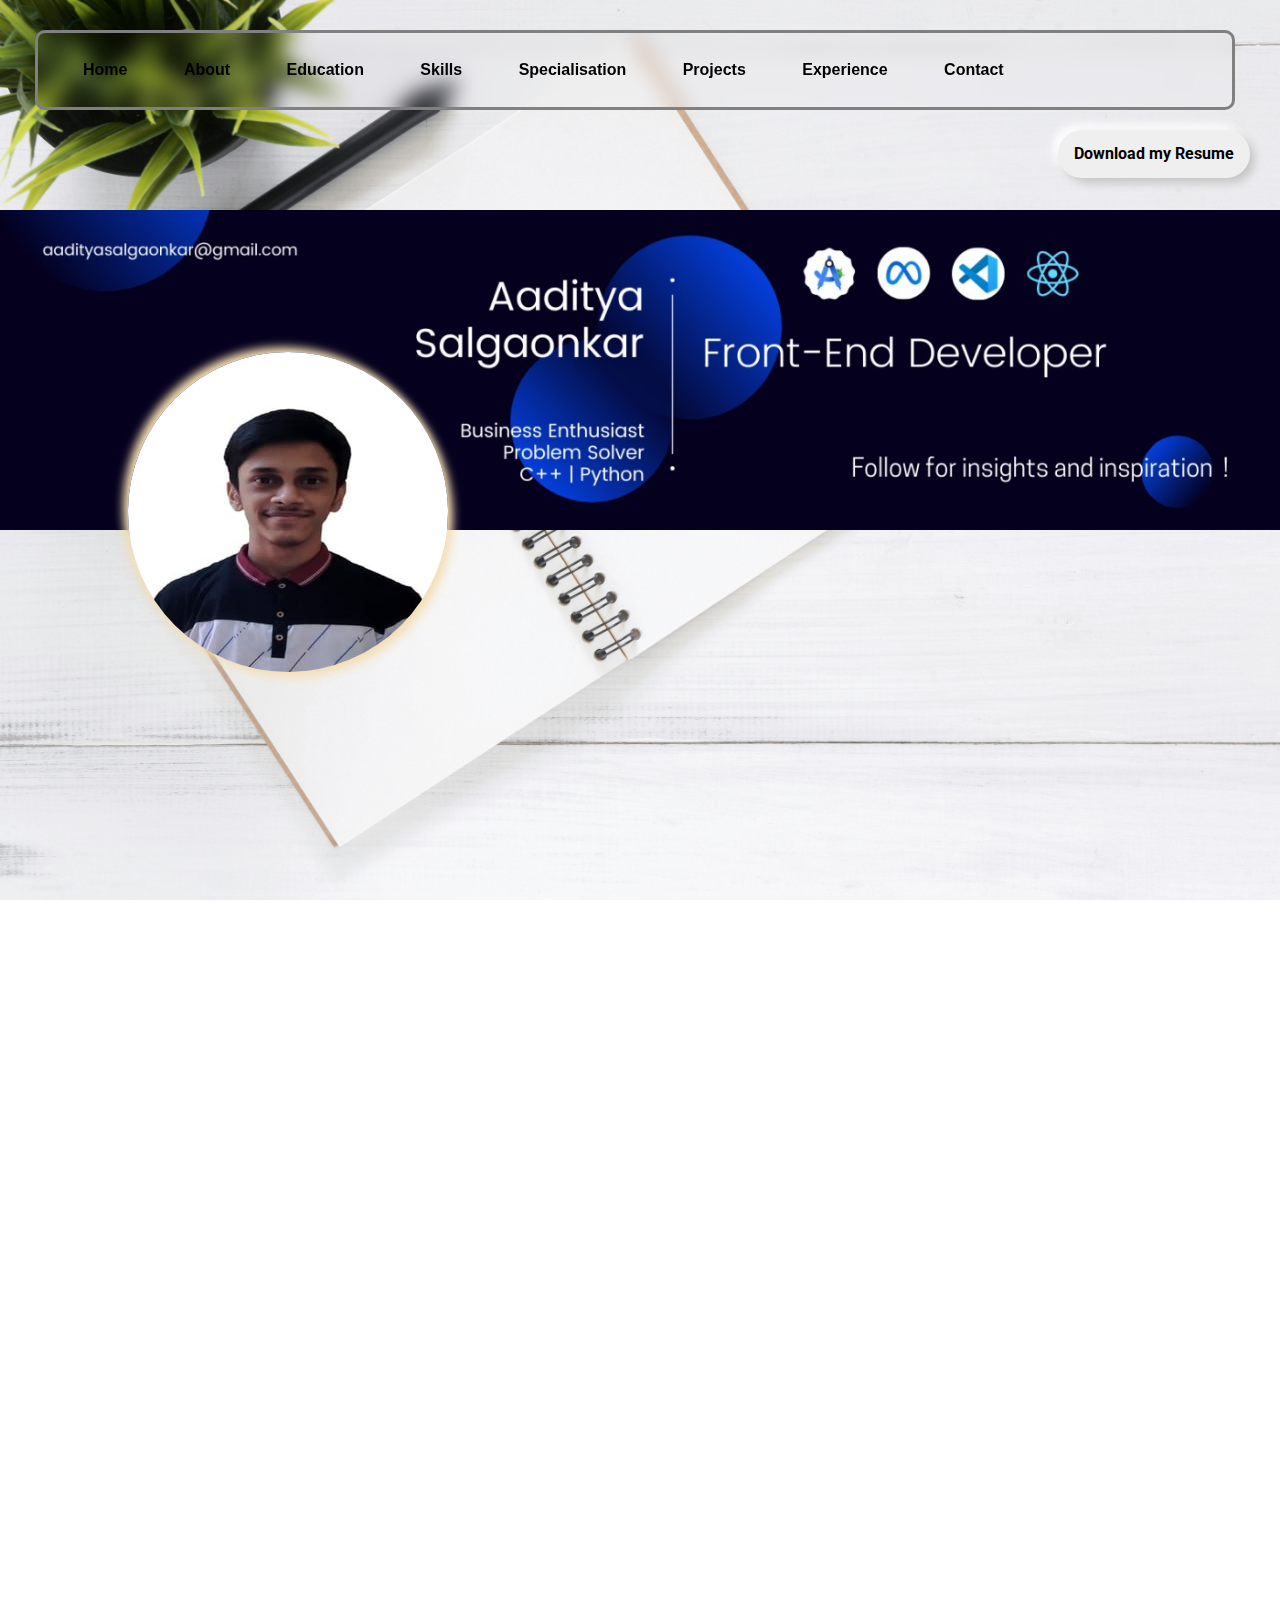
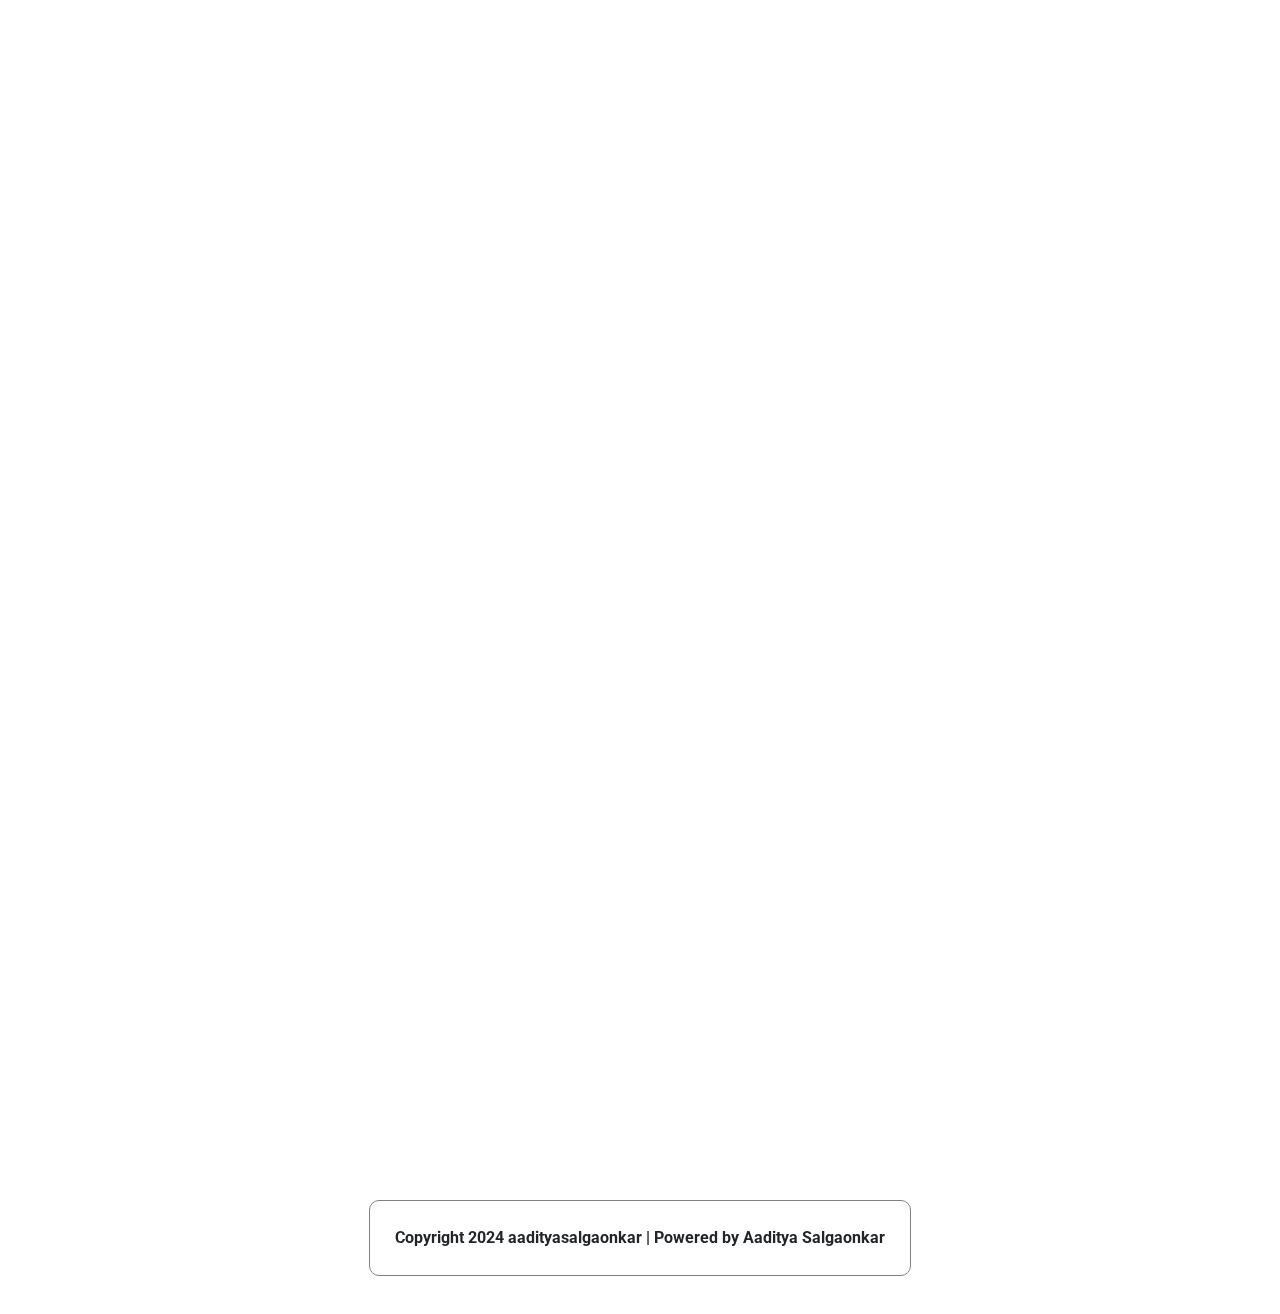
<file: Afame Technologies/index.html>
<!DOCTYPE html>
<html lang="en">

<head>
    <meta charset="UTF-8">
    <meta name="viewport" content="width=device-width, initial-scale=1.0">
    <link rel="icon" href="/Ardant.png">
    <title>aadityasalgaonkar</title>
    <link rel="stylesheet" href="style.css">
    <link href="https://cdn.jsdelivr.net/npm/bootstrap@5.3.3/dist/css/bootstrap.min.css" rel="stylesheet"
        integrity="sha384-QWTKZyjpPEjISv5WaRU9OFeRpok6YctnYmDr5pNlyT2bRjXh0JMhjY6hW+ALEwIH" crossorigin="anonymous">
    <script src="https://cdn.jsdelivr.net/npm/bootstrap@5.3.3/dist/js/bootstrap.bundle.min.js"
        integrity="sha384-YvpcrYf0tY3lHB60NNkmXc5s9fDVZLESaAA55NDzOxhy9GkcIdslK1eN7N6jIeHz"
        crossorigin="anonymous"></script>
    <link rel="stylesheet" href="https://unpkg.com/aos@next/dist/aos.css" />
    <script src="https://unpkg.com/aos@next/dist/aos.js"></script>
    <link href="https://fonts.googleapis.com/css2?family=Roboto:wght@400;500;700&display=swap" rel="stylesheet">



</head>

<body>
    <!-- Header section -->
    <section>
        <div class="container1">
            <h4 id="header">
                <a href="index.html" class="nav_ele">Home</a>
                <a href="about.html" class="nav_ele">About</a>
                <a href="education.html" class="nav_ele">Education</a>
                <a href="skills.html" class="nav_ele">Skills</a>
                <a href="specialisation.html" class="nav_ele">Specialisation</a>
                <a href="projects.html" class="nav_ele">Projects</a>
                <a href="experience.html" class="nav_ele">Experience</a>
                <a href="contact.html" class="nav_ele">Contact</a>
            </h4>
        </div>
        <div style="margin-top: 10px;">
            <button class="btnstyle" id="btnjs">Download my Resume</button>
        </div>
    </section>




    <section>
        <div>
            <img src="banner.jpg" id="banner" alt="">
        </div>
        <div>
            <img src="WhatsApp Image 2022-09-06 at 10.02.34 AM.jpg" alt="" id="pic">
        </div>
    </section>


    <div style="margin-top: 30em;"></div>
    <!-- main -->
    <div data-aos="fade-right" style="text-align: center; font-size: 70px;font-weight: bolder; ">
        <div>
            Hi!<br> I'm Aaditya Salgaonkar!
        </div>

    </div>
    <div style="margin-top: 30em;"></div>
    <div data-aos="fade-right" style="text-align: center; font-size: 70px;font-weight: bolder; ">
        <div>
            Front-End Developer
        </div>

    </div>
    <div style="margin-top: 30em;"></div>
    <div data-aos="fade-right" style="text-align: center; font-size: 70px;font-weight: bolder; ">
        <div>
            Authorised by Meta
        </div>

    </div>
    <div style="margin-top: 30em;"></div>
    <!-- Footer section -->
    <section>
        <div class="block">
            Copyright 2024 aadityasalgaonkar | Powered by Aaditya Salgaonkar
        </div>
    </section>
</body>

</html>
<script>
    AOS.init();
</script>
<script>
    var pdf = document.getElementById('btnjs');
    pdf.addEventListener('click', function () {
        var link = document.createElement('a');
        link.href = 'Resume.pdf';
        document.body.appendChild(link);
        link.click();
        document.body.removeChild(link);
    });

</script>
</file>
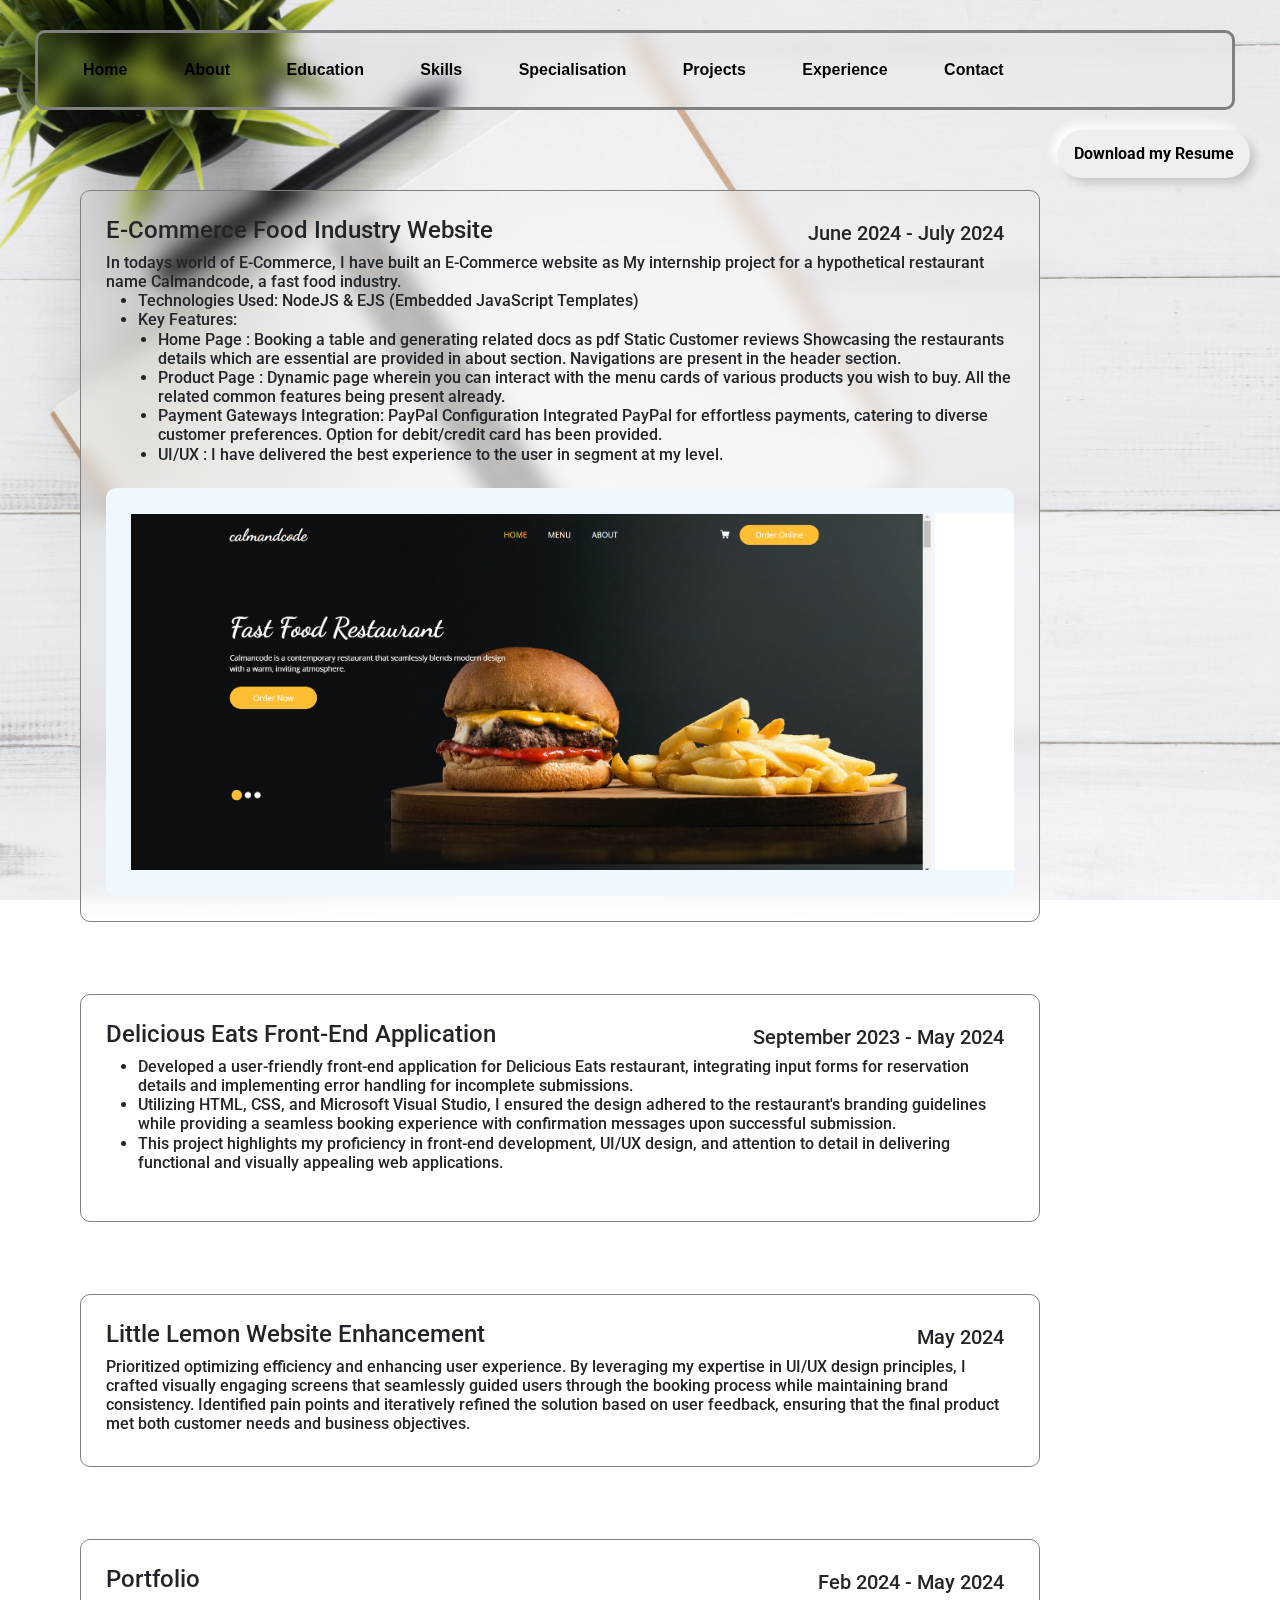
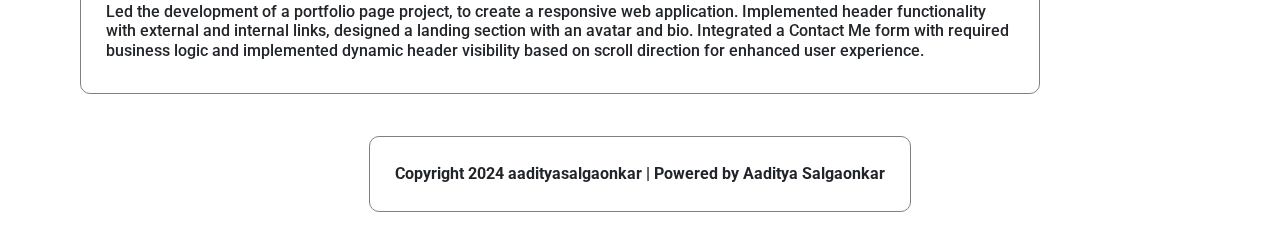
<file: Afame Technologies/projects.html>
<!DOCTYPE html>
<html lang="en">

<head>
    <meta charset="UTF-8">
    <meta name="viewport" content="width=device-width, initial-scale=1.0">
    <link rel="icon" href="/Ardant.png">
    <title>aadityasalgaonkar</title>
    <link rel="stylesheet" href="style.css">
    <link href="https://cdn.jsdelivr.net/npm/bootstrap@5.3.3/dist/css/bootstrap.min.css" rel="stylesheet"
        integrity="sha384-QWTKZyjpPEjISv5WaRU9OFeRpok6YctnYmDr5pNlyT2bRjXh0JMhjY6hW+ALEwIH" crossorigin="anonymous">
    <script src="https://cdn.jsdelivr.net/npm/bootstrap@5.3.3/dist/js/bootstrap.bundle.min.js"
        integrity="sha384-YvpcrYf0tY3lHB60NNkmXc5s9fDVZLESaAA55NDzOxhy9GkcIdslK1eN7N6jIeHz"
        crossorigin="anonymous"></script>
    <link rel="stylesheet" href="https://unpkg.com/aos@next/dist/aos.css" />
    <script src="https://unpkg.com/aos@next/dist/aos.js"></script>
    <link href="https://fonts.googleapis.com/css2?family=Roboto:wght@400;500;700&display=swap" rel="stylesheet">

</head>

<body>
    <!-- Header section -->
    <section>
        <div class="container1">
            <h4 id="header">
                <a href="index.html" class="nav_ele">Home</a>
                <a href="about.html" class="nav_ele">About</a>
                <a href="education.html" class="nav_ele">Education</a>
                <a href="skills.html" class="nav_ele">Skills</a>
                <a href="specialisation.html" class="nav_ele">Specialisation</a>
                <a href="projects.html" class="nav_ele">Projects</a>
                <a href="experience.html" class="nav_ele">Experience</a>
                <a href="contact.html" class="nav_ele">Contact</a>
            </h4>
        </div>
        <div style="margin-top: 10px;">
            <button class="btnstyle" id="btnjs">Download my Resume</button>
        </div>
    </section>

    <!-- main -->
    <section>
        <div class="block2">
            <h4>E-Commerce Food Industry Website</h4>
            <div class="label">
                <h5>June 2024 - July 2024</h5>
            </div>
            <h6>In todays world of E-Commerce, I have built an E-Commerce website as My internship project for a
                hypothetical restaurant name Calmandcode, a fast food industry.
                <ul>
                    <li>Technologies Used:
                        NodeJS & EJS (Embedded JavaScript Templates)</li>
                    <li>Key Features:
                    <li style="margin-left: 20px;">
                        Home Page :
                        Booking a table and generating related docs as pdf
                        Static Customer reviews
                        Showcasing the restaurants details which are essential are provided in about section.
                        Navigations are present in the header section.

                    </li>
                    <li style="margin-left: 20px;">Product Page :
                        Dynamic page wherein you can interact with the menu cards of various products you wish to buy.
                        All the related common features being present already.</li>
                    <li style="margin-left: 20px;">
                        Payment Gateways Integration:
                        PayPal Configuration
                        Integrated PayPal for effortless payments, catering to diverse customer preferences. Option for
                        debit/credit card has been provided.
                    </li>
                    <li style="margin-left: 20px;">UI/UX :
                        I have delivered the best experience to the user in segment at my level.</li>
                    </li>

                </ul>
            </h6>
            <div class="scrollcont">
                <img src="Screenshot 2024-07-13 134251.png" alt="">
                <img src="Screenshot 2024-07-13 134330.png" alt="">
                <img src="Screenshot 2024-07-13 134356.png" alt="">
                <img src="Screenshot 2024-07-13 134424.png" alt="">
                <img src="Screenshot 2024-07-13 134440.png" alt="">
                <img src="Screenshot 2024-07-13 134456.png" alt="">
                <img src="Screenshot 2024-07-13 134518.png" alt="">
                <img src="Screenshot 2024-07-13 134532.png" alt="">
                <img src="Screenshot 2024-07-13 134551.png" alt="">
                <img src="Screenshot 2024-07-13 134617.png" alt="">
                <img src="Screenshot 2024-07-13 134647.png" alt="">
            </div>
        </div>
        <br><br><br>
        <div class="block2">
            <h4>Delicious Eats Front-End Application</h4>
            <div class="label">
                <h5>September 2023 - May 2024</h5>
            </div>
            <h6>
                <ul>
                    <li>Developed a user-friendly front-end application for Delicious Eats restaurant, integrating
                        input forms for reservation details and implementing error handling for incomplete
                        submissions.</li>
                    <li>Utilizing HTML, CSS, and Microsoft Visual Studio, I ensured the design adhered to the
                        restaurant's branding guidelines while providing a seamless booking experience with
                        confirmation messages upon successful submission. </li>
                    <li>
                        This project highlights my proficiency in front-end development, UI/UX design, and
                        attention to detail in delivering functional and visually appealing web applications.
                    </li>
                </ul>
            </h6>
        </div>
        <br><br><br>
        <div class="block2">
            <h4>
                Little Lemon Website Enhancement</h4>
                <div class="label">
                    <h5>May 2024</h5>
                </div>
            <h6>
                Prioritized optimizing efficiency and enhancing user experience. By leveraging my
                expertise in UI/UX design principles, I crafted visually engaging screens that seamlessly
                guided users through the booking process while maintaining brand consistency.
                Identified pain points and iteratively refined the solution based on user feedback,
                ensuring that the final product met both customer needs and business objectives.
            </h6>
        </div>
        <br><br><br>
        <div class="block2">
            <h4>
                Portfolio</h4>
                <div class="label">
                    <h5>Feb 2024 - May 2024</h5>
                </div>
            <h6>Led the development of a portfolio page project, to create a responsive web application.
                Implemented header functionality with external and internal links, designed a landing
                section with an avatar and bio.
                Integrated a Contact Me form with required business logic and implemented dynamic header
                visibility based on scroll direction for enhanced user experience.</h6>
        </div>
    </section>

    <!-- Footer section -->
    <section>
        <div class="block">
            Copyright 2024 aadityasalgaonkar | Powered by Aaditya Salgaonkar
        </div>
    </section>
</body>

</html>
<script>
    var pdf = document.getElementById('btnjs');
    pdf.addEventListener('click', function () {
        var link = document.createElement('a');
        link.href = 'Resume.pdf';
        document.body.appendChild(link);
        link.click();
        document.body.removeChild(link);
    });

</script>
</file>
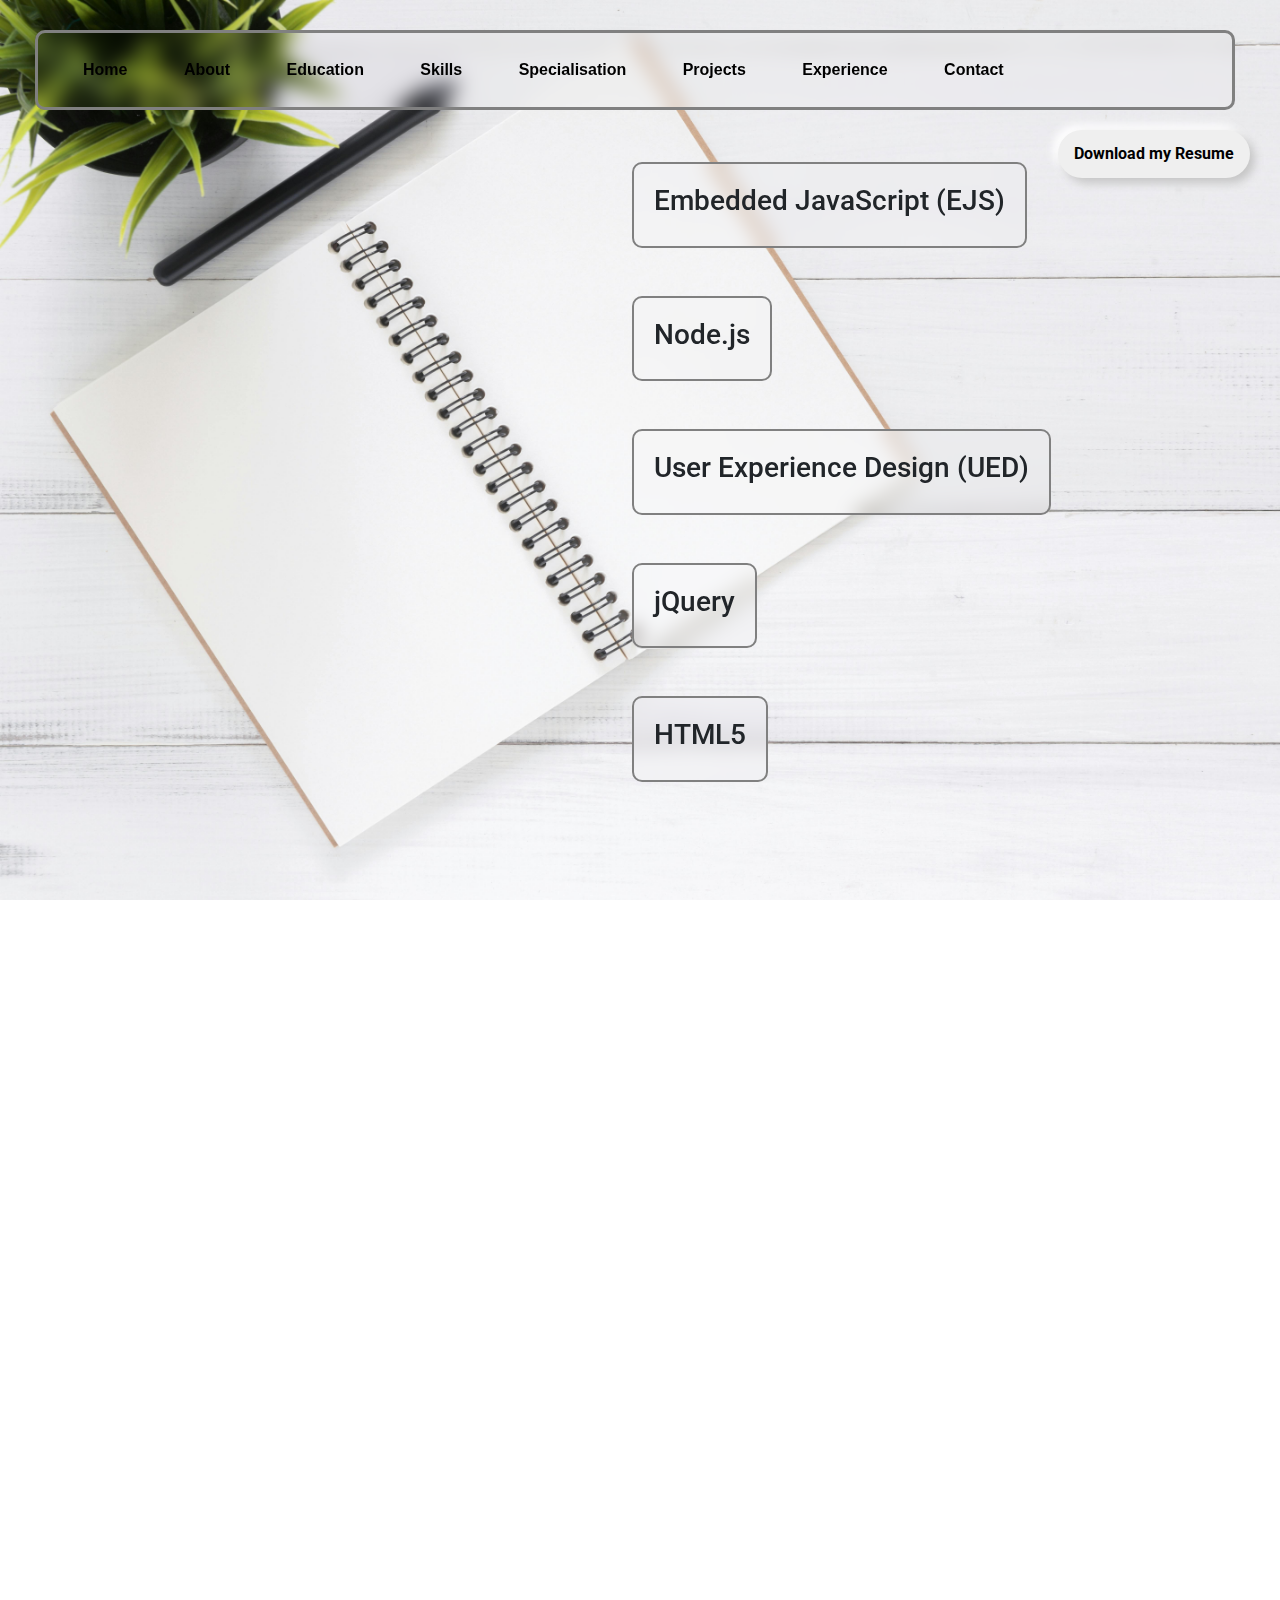
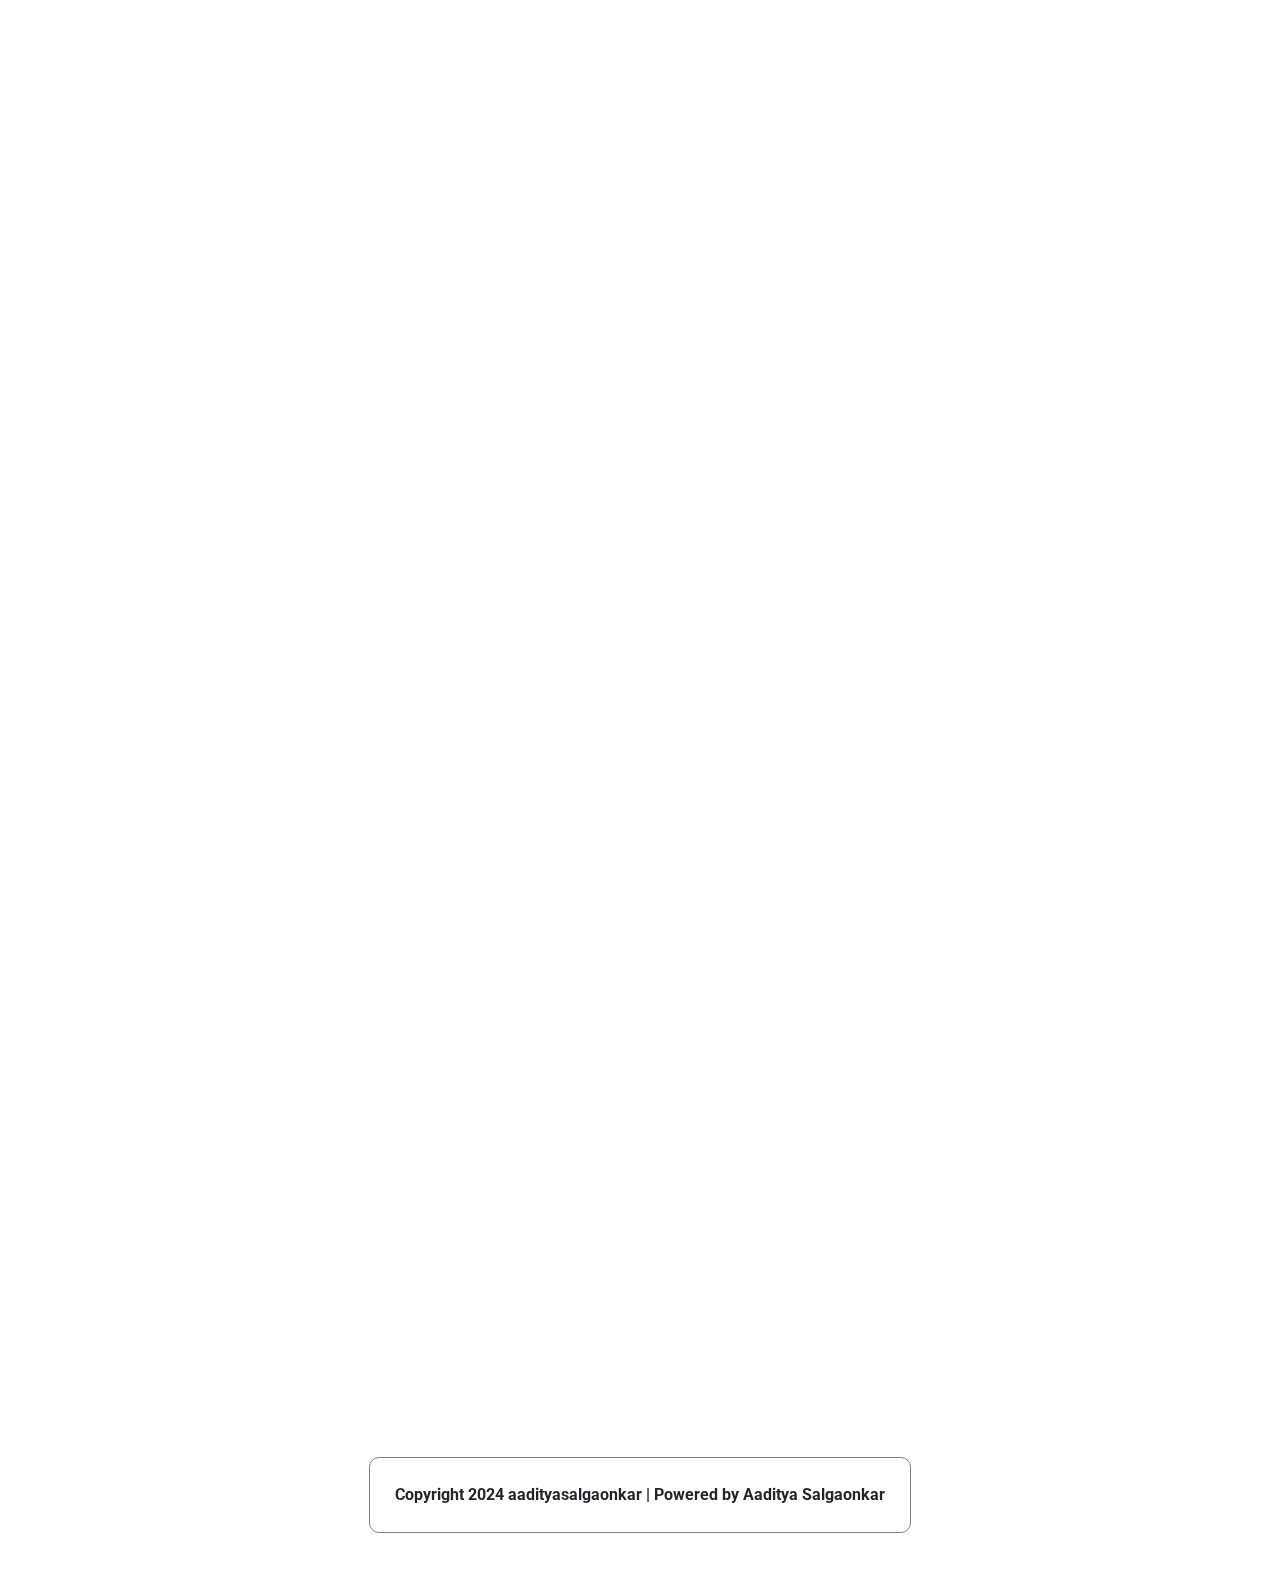
<file: Afame Technologies/skills.html>
<!DOCTYPE html>
<html lang="en">

<head>
    <meta charset="UTF-8">
    <meta name="viewport" content="width=device-width, initial-scale=1.0">
    <link rel="icon" href="/Ardant.png">
    <title>aadityasalgaonkar</title>
    <link rel="stylesheet" href="style.css">
    <link href="https://cdn.jsdelivr.net/npm/bootstrap@5.3.3/dist/css/bootstrap.min.css" rel="stylesheet"
        integrity="sha384-QWTKZyjpPEjISv5WaRU9OFeRpok6YctnYmDr5pNlyT2bRjXh0JMhjY6hW+ALEwIH" crossorigin="anonymous">
    <script src="https://cdn.jsdelivr.net/npm/bootstrap@5.3.3/dist/js/bootstrap.bundle.min.js"
        integrity="sha384-YvpcrYf0tY3lHB60NNkmXc5s9fDVZLESaAA55NDzOxhy9GkcIdslK1eN7N6jIeHz"
        crossorigin="anonymous"></script>
    <link rel="stylesheet" href="https://unpkg.com/aos@next/dist/aos.css" />
    <script src="https://unpkg.com/aos@next/dist/aos.js"></script>
    <link href="https://fonts.googleapis.com/css2?family=Roboto:wght@400;500;700&display=swap" rel="stylesheet">


</head>

<body>
    <!-- Header section -->
    <section>
        <div class="container1">
            <h4 id="header">
                <a href="index.html" class="nav_ele">Home</a>
                <a href="about.html" class="nav_ele">About</a>
                <a href="education.html" class="nav_ele">Education</a>
                <a href="skills.html" class="nav_ele">Skills</a>
                <a href="specialisation.html" class="nav_ele">Specialisation</a>
                <a href="projects.html" class="nav_ele">Projects</a>
                <a href="experience.html" class="nav_ele">Experience</a>
                <a href="contact.html" class="nav_ele">Contact</a>
            </h4>
        </div>
        <div style="margin-top: 10px;">
            <button class="btnstyle" id="btnjs">Download my Resume</button>
        </div>
    </section>
    <br><br><br>
    <div style="margin-top: 5em;" ></div>
    <section>

        <div >
            <div data-aos="fade-right" class="block4">
                <h3>Embedded JavaScript (EJS)</h3>
            </div>
            <div data-aos="fade-right" class="block4">
                <h3>Node.js</h3>
            </div>
            <div data-aos="fade-right" class="block4">
                <h3>
                    User Experience Design (UED)</h3>
            </div>
            <div data-aos="fade-right" class="block4">
                <h3>
                    jQuery</h3>
            </div>
            <div data-aos="fade-right" class="block4">
                <h3>
                    HTML5</h3>
            </div>
            <div data-aos="fade-right" class="block4">
                <h3>
                    CSS3</h3>
            </div>
            <div data-aos="fade-right" class="block4">
                <h3>
                    Client Side Scripting</h3>
            </div>
            <div data-aos="fade-right" class="block4">
                <h3>
    
                    Server Side JavaScript</h3>
            </div>
            <div data-aos="fade-right" class="block4">
                <h3>
    
                    Feature Prioritization</h3>
            </div>
            <div data-aos="fade-right" class="block4">
                <h3>
    
                    Payment Integration</h3>
            </div>
            <div data-aos="fade-right" class="block4">
                <h3>
    
                    Project-based Learning</h3>
            </div>
            <div data-aos="fade-right" class="block4">
                <h3>
    
                    Front-End Development</h3>
            </div>
            <div data-aos="fade-right" class="block4">
                <h3>
    
                    JavaScript</h3>
            </div>
            <div data-aos="fade-right" class="block4">
                <h3>
    
                    React.js</h3>
            </div>
            <div data-aos="fade-right" class="block4">
                <h3>
    
                    User Experience (UX)</h3>
            </div>
            <div data-aos="fade-right" class="block4">
                <h3>
    
                    Bootstrap (Framework)</h3>
            </div>
            <div data-aos="fade-right" class="block4">
                <h3>
    
                    User Interface Design</h3>
            </div>
            <div data-aos="fade-right" class="block4">
                <h3>
    
                    Web Development</h3>
            </div>
            <div data-aos="fade-right" class="block4">
                <h3>
    
                    Figma (Software)</h3>
            </div>
            <div data-aos="fade-right" class="block4">
                <h3>
    
                    Version Control</h3>
            </div>
            <div data-aos="fade-right" class="block4">
                <h3>
    
                    Capstone</h3>
            </div>
            <div data-aos="fade-right" class="block4">
                <h3>
    
                    Programming in C++</h3>
            </div>
            <div data-aos="fade-right" class="block4">
                <h3>
    
                    Python (Programming Language)</h3>
            </div>
            <div data-aos="fade-right" class="block4">
                <h3>
    
                    C (Programming Language)</h3>
            </div>
            <div data-aos="fade-right" class="block4">
                <h3>
    
                    Problem Solving</h3>
            </div>
            <div data-aos="fade-right" class="block4">
                <h3>
    
                    Communication</h3>
            </div>
            <div data-aos="fade-right" class="block4">
                <h3>
    
                    Project Charter</h3>
            </div>
            <div data-aos="fade-right" class="block4">
                <h3>
    
                    Project Analysis</h3>
            </div>
            <div data-aos="fade-right" class="block4">
                <h3>
    
                    Project Status Reporting</h3>
            </div>
            <div data-aos="fade-right" class="block4">
                <h3>
    
                    Summary Reports</h3>
            </div>
            <div data-aos="fade-right" class="block4">
                <h3>
    
                    Venture Financing</h3>
            </div>
        </div>

    </section>
    <br><br><br>

    <!-- Footer section -->
    <section>
        <div class="block" style="top: 10em;">
            Copyright 2024 aadityasalgaonkar | Powered by Aaditya Salgaonkar
        </div>
    </section>
    <div style="margin-top: 10em;"></div>

</body>

</html>
<script>
    AOS.init();
</script>
<script>
    var pdf = document.getElementById('btnjs');
    pdf.addEventListener('click', function () {
        var link = document.createElement('a');
        link.href = 'Resume.pdf';
        document.body.appendChild(link);
        link.click();
        document.body.removeChild(link);
    });

</script>
</file>
<file: Afame Technologies/style.css>
body {
    background: url('a1.jpg') no-repeat fixed;
    background-position: 0, 0;
    background-size: cover;
    overflow-x: hidden;
    font-family: 'Roboto', sans-serif !important; 
}

.btnstyle {
    border: none;
    border-radius: 30em;
    width: 12em;
    height: 3em;
    position: relative;
    font-weight: bolder;
    font-size: medium;
    margin-top: 20px;
    margin-right: 30px;
    float: right;
    cursor: pointer;
    z-index: 1;
    box-shadow: 5px 5px 10px #c5c5c5, -5px -5px 10px #ffffff;
}

.btnstyle:after {
    content: '';
    border-radius: 30em;
    height: 3em;
    width: 0;
    position: absolute;
    background-image: linear-gradient(to right, #92fe9d 0%, #00c9ff 100%);
    display: block;
    z-index: -1;
    top: 0;
    left: 0;
    transition: transform .2s;
}

.btnstyle:active:after {
    transform: scale(1.15);
    width: 12em;
}

.btnstyle:before {
    content: '';
    border-radius: 30em;
    height: 3em;
    width: 0;
    position: absolute;
    background-image: linear-gradient(to right, #92fe9d 0%, #00c9ff 100%);
    display: block;
    z-index: -1;
    top: 0;
    left: 0;
    transition: .2s ease-in;
}

.btnstyle:hover:before {

    width: 12em;
}

.container1 {
    margin-left: 35px !important;
    margin-top: 20px !important;
    border-radius: 10px;
    padding: 27px !important;
    padding-bottom: 10px !important;
    padding-left: 35px !important;
    padding-right: 35px !important;
    border: solid 3px grey;
    backdrop-filter: blur(10px);
    float: left;
    width: 75em;
    max-width: 75em;
    height: 5em;
    display: block;





}

#header {
    font-size: medium;
    font-weight: bolder;
    font-family: 'Segoe UI', Tahoma, Geneva, Verdana, sans-serif;
    word-spacing: 2em;


}

a {

    text-decoration: none !important;
}

.nav_ele {
    color: #000000;
    border: 5px solid transparent;
    padding: 5px;
    transform: scale(10px);
}

.nav_ele:hover {
    background-color: #83dd8c !important;

    border: 1px solid grey;
    border: 5px solid transparent;
    overflow: hidden;
    border-radius: 25px;
    padding: 5px;

    transform: scale(1.2);

}

.nav_ele:active {
    background-image: url('download.avif');



}

.block {

    font-weight: bolder;
    display: flexbox;
    width: fit-content;
    backdrop-filter: blur(10px) !important;
    border-radius: 10px;
    padding: 25px;
    position: relative;
    left: 50%;
    margin-top: 10em;


    text-align: center !important;
    transform: translate(-50%, -50%);
    border: 1px solid grey;

}


.block1 {


    width: fit-content;
    backdrop-filter: blur(10px) !important;
    border-radius: 10px;
    padding: 25px;
    text-align: center !important;
    border: 1px solid grey;
    display: flexbox;
    position: absolute;
    max-width: 75%;
    top: 10em;
    left: 12em;
    transition: transform .5s !important;
    transform: translate(-10%, 0%)
}

.block3 {


    width: fit-content;
    backdrop-filter: blur(10px) !important;
    border-radius: 10px;
    padding: 25px;
    border: 1px solid grey;
    display: grid;
    position: relative;
    top: 5em;
    left: 5em;
    transition: transform .5s !important;

}

.block2 {


    width: fit-content;
    backdrop-filter: blur(10px) !important;
    border-radius: 10px;
    padding: 25px;
    border: 1px solid grey;
    display: grid;
    position: relative;
    min-width: 75%;
    top: 5em;
    left: 5em;
    max-width: 75%;
    transition: transform .5s !important;

}

.block1:hover {
    transform: scale(1.05) !important;

}

.block2:hover {
    transform: scale(1.05) translate(10%,0%) !important;
}

.block3:hover {
    transform: scale(1.05) !important;
}

img {
    width: 50em;

}
.scrollcont {
    overflow: auto;
    background-color: aliceblue;
    padding: 25px;
    border-radius: 10px;
    white-space: nowrap;
}

.label {
    position: relative;
    text-align: right;
    margin-top: -2em;
    margin-right: 10px;

}

#banner {

    display: flexbox;
    top: 2em;
    width: 100%;
    position: relative;
}

#pic {
    position: absolute;
    width: 20em;
    height: 20em;
    border-radius: 50%;
    left: 8em;
    top: 22em;
    box-shadow: 5px 5px 10px wheat, -5px -5px 10px wheat;
    transition: transform 1s;
}

#pic:hover {
    transform: translate(0%, -30%) scale(1.1);
}

.navicon {
    width: 3em;
    padding: 10px;
    margin-left: 10px;
    margin-right: 10px;
}


.txtblock1 {
    font-size: xx-large;
    position: absolute;
    top: 6em;
    left: 2em;

}

.imgblock1 {
    border-radius: 10px;
    border: 3px solid ghostwhite;
    width: 30em;
    display: block;
    margin-left: 42em;
}

.block4 {
    width: fit-content;
    border: 2px solid gray;
    backdrop-filter: blur(10px);
    border-radius: 10px;
    position: relative;
    display: grid;
    text-align: center;
    padding: 20px;
    left: 39.5em;
    transition: transform .3s;
    margin-bottom: 3em;
}

.block4:hover {
    transform: scale(1.07) translate(10%,0%) !important;
}
</file>
